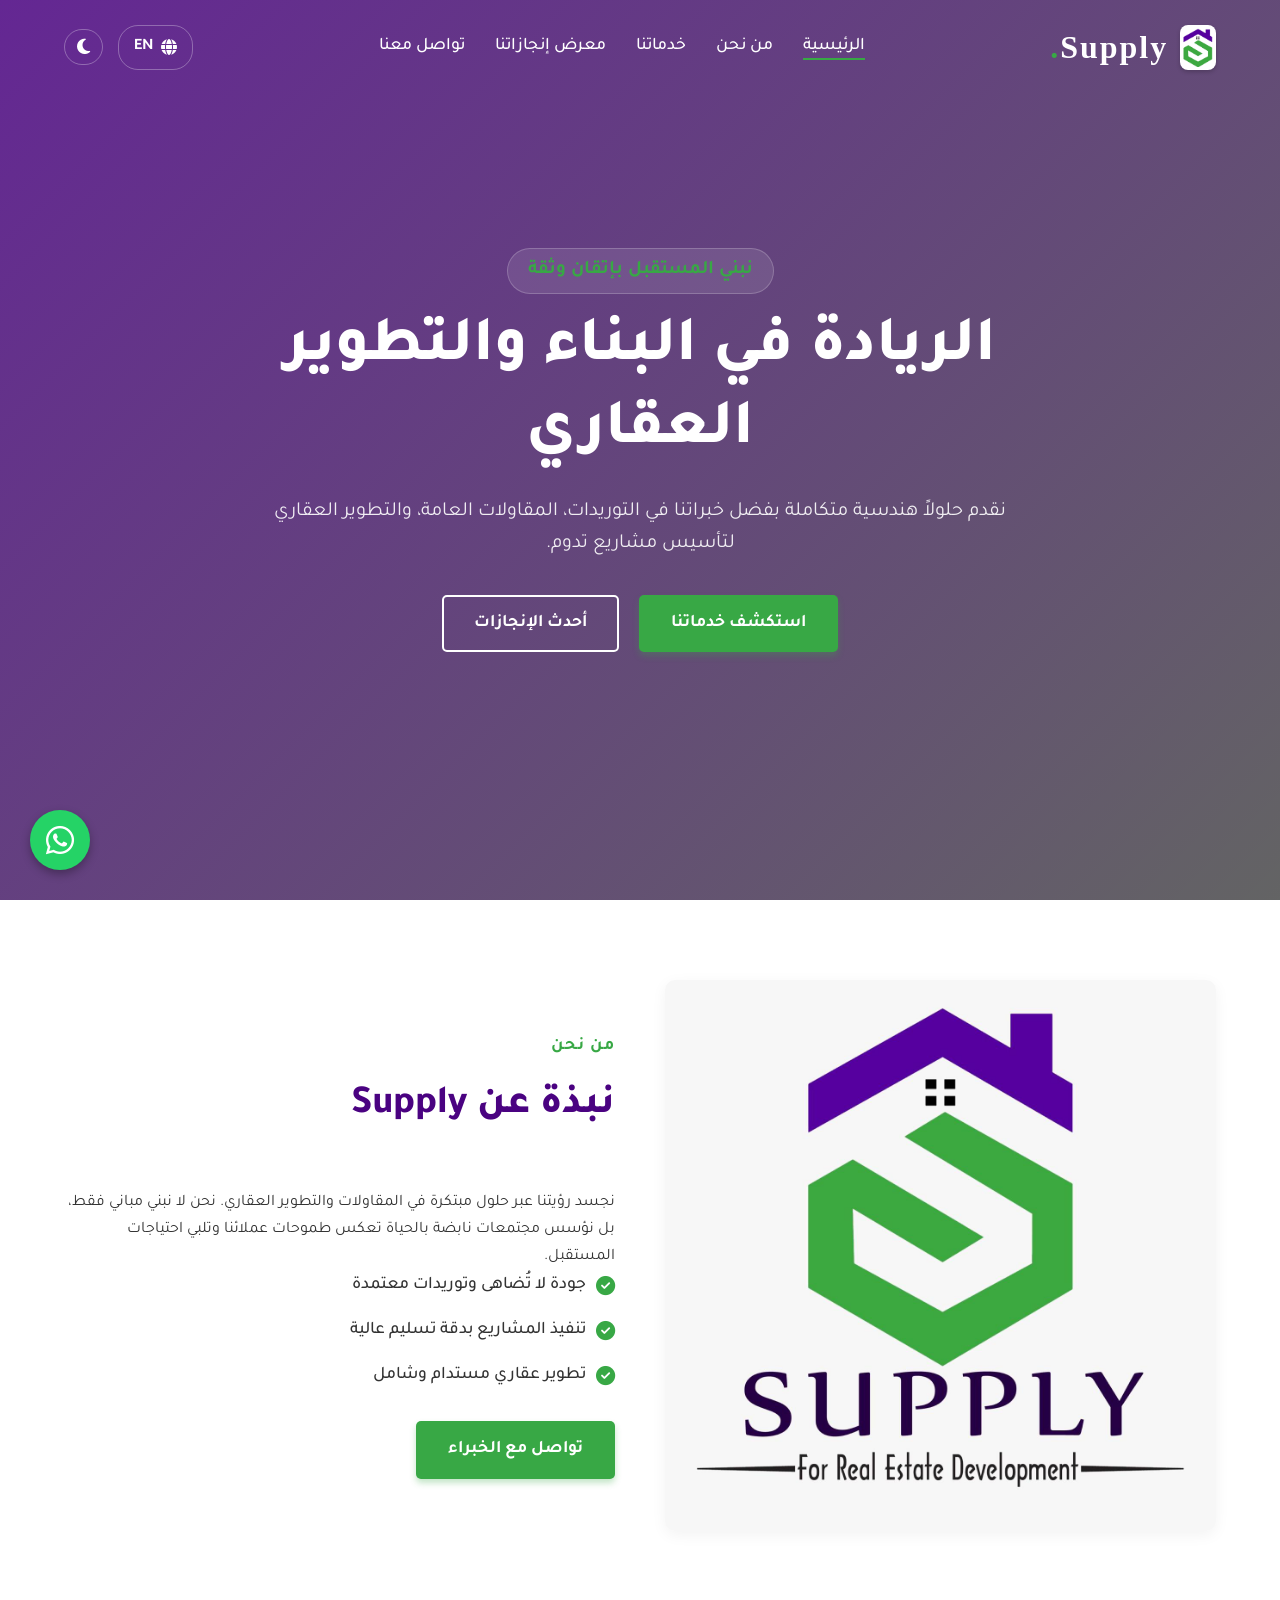
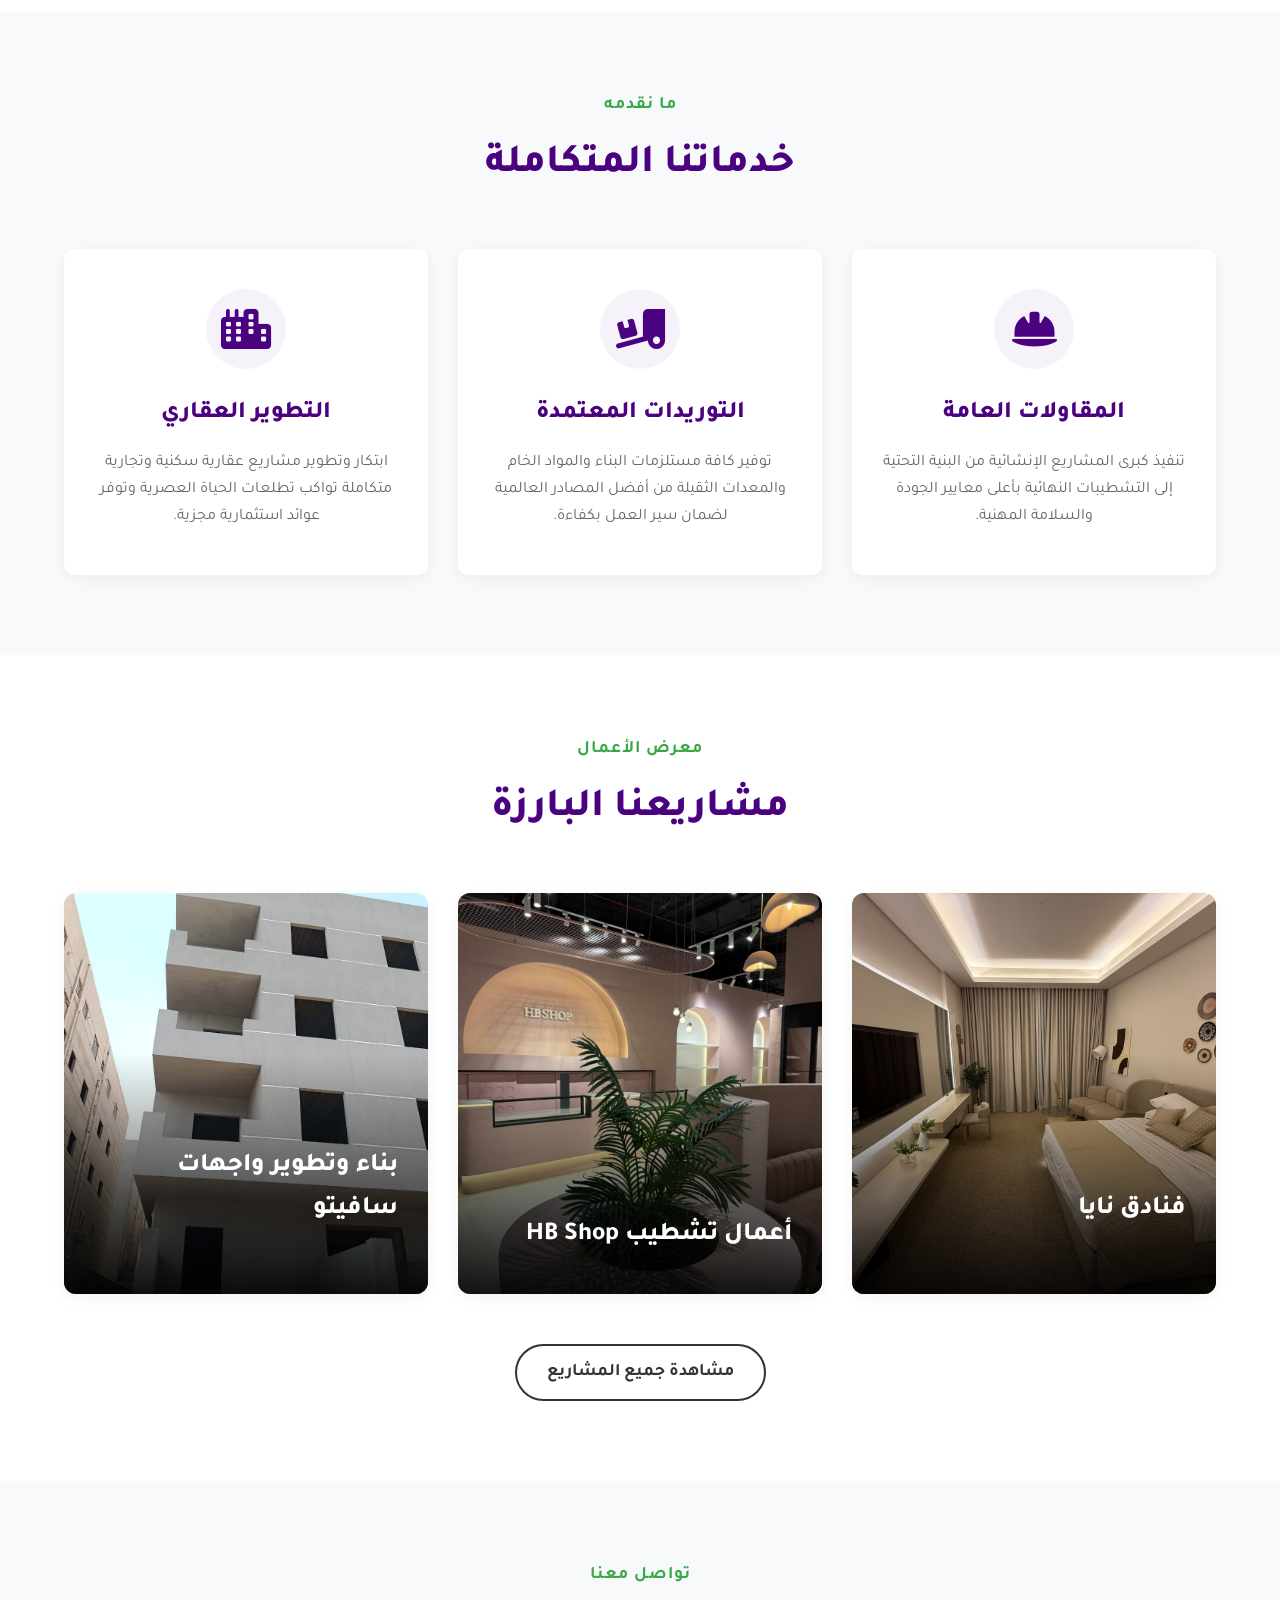
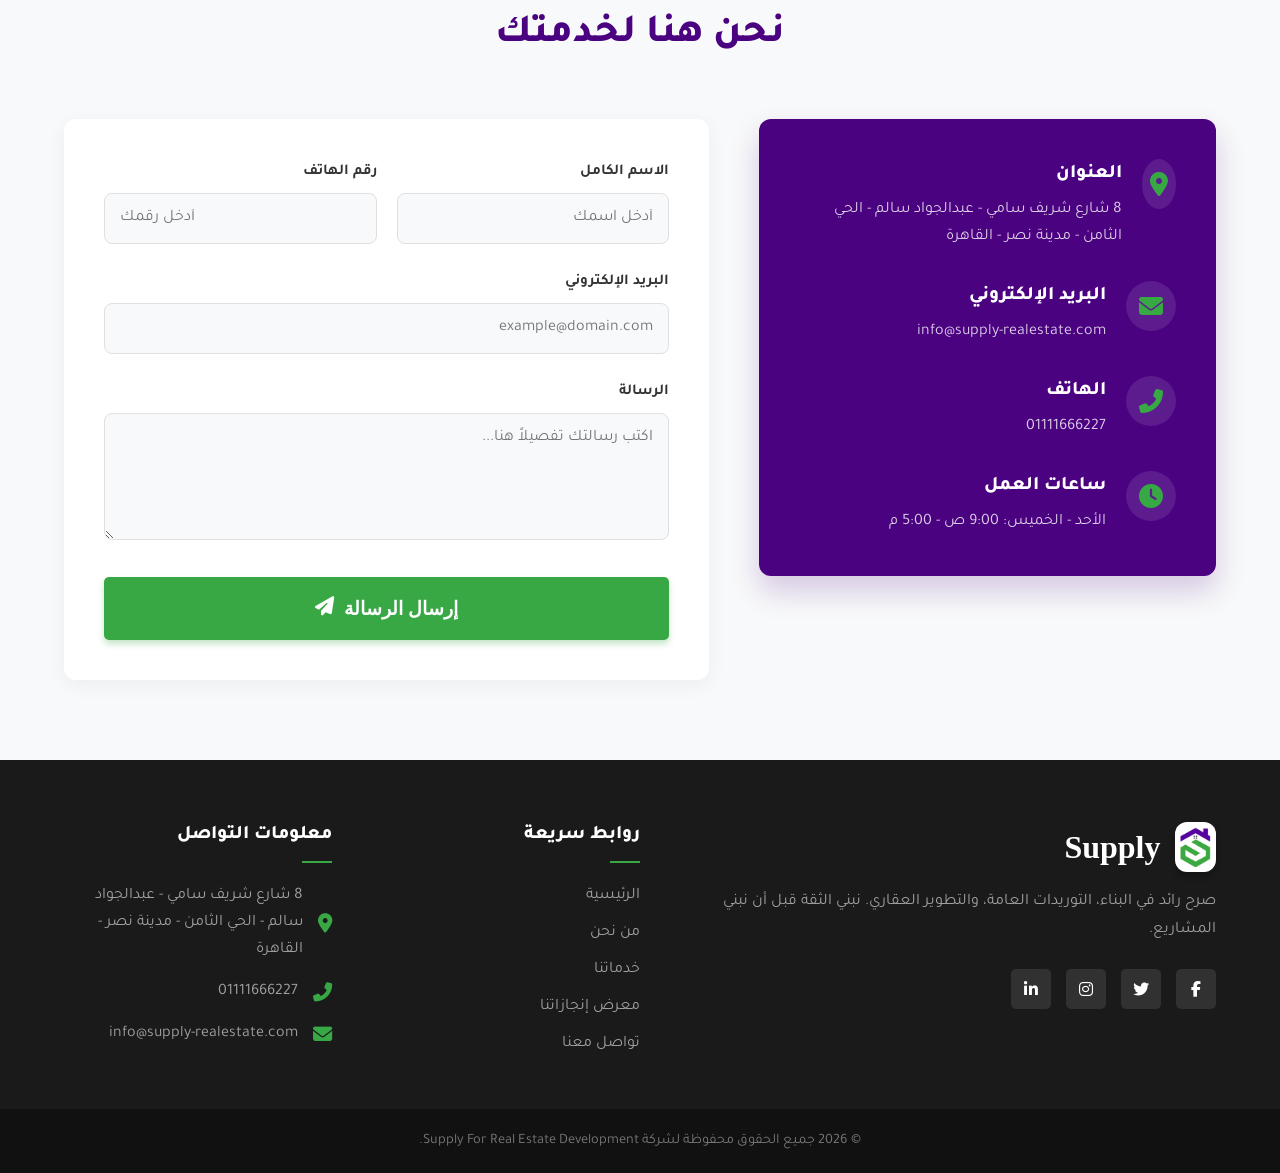
<file: index.html>
<!DOCTYPE html>
<html lang="ar" dir="rtl">
<head>
    <meta charset="UTF-8">
    <meta name="viewport" content="width=device-width, initial-scale=1.0">
    <meta name="description" content="Supply for Real Estate Development - الرائدة في قطاع المقاولات، التوريدات العامة، والتطوير العقاري">
    <title data-tr="site_desc">Supply For Real Estate Development</title>
    <!-- Favicon -->
    <link rel="icon" href="logo.png" type="image/png">
    <!-- Google Fonts: Tajawal -->
    <link rel="preconnect" href="https://fonts.googleapis.com">
    <link rel="preconnect" href="https://fonts.gstatic.com" crossorigin>
    <link href="https://fonts.googleapis.com/css2?family=Tajawal:wght@400;500;700;800;900&display=swap" rel="stylesheet">
    <!-- FontAwesome for Icons -->
    <link rel="stylesheet" href="https://cdnjs.cloudflare.com/ajax/libs/font-awesome/6.4.0/css/all.min.css">
    <!-- Custom CSS -->
    <link rel="stylesheet" href="style.css?v=1.16">
</head>
<body>
    
    <!-- Navbar Section -->
    <nav class="navbar" id="navbar">
        <div class="container navbar-container">
            <div class="logo">
                <a href="#">
                    <img src="logo.png" alt="Supply Logo" class="nav-logo-img">
                    <span class="logo-highlight">Supply</span>
                </a>
            </div>
            <ul class="nav-links">
                <li><a href="#home" class="active" data-tr="home">الرئيسية</a></li>
                <li><a href="#about" data-tr="about">من نحن</a></li>
                <li><a href="#services" data-tr="services">خدماتنا</a></li>
                <li><a href="#projects" data-tr="projects">معرض إنجازاتنا</a></li>
                <li><a href="#contact" data-tr="contact">تواصل معنا</a></li>
            </ul>
            <div class="nav-controls">
                <div class="lang-switch" id="lang-switch" title="تغيير اللغة / Change Language">
                    <i class="fas fa-globe"></i> <span id="lang-text">EN</span>
                </div>
                <div class="theme-switch" id="theme-switch" title="الوضع الليلي / Dark Mode">
                    <i class="fas fa-moon"></i>
                </div>
            </div>
            <div class="hamburger-menu" id="hamburger-menu">
                <i class="fas fa-bars"></i>
            </div>
        </div>
    </nav>

    <!-- Hero Section -->
    <header class="hero" id="home">
        <div class="hero-overlay"></div>
        <div class="container hero-content" data-animation="fade-up">
            <span class="hero-subtitle" data-tr="hero_sub">نبني المستقبل بإتقان وثقة</span>
            <h1 class="hero-title" data-tr="hero_title">الريادة في البناء والتطوير العقاري</h1>
            <p class="hero-description" data-tr="hero_desc">
                نقدم حلولاً هندسية متكاملة بفضل خبراتنا في التوريدات، المقاولات العامة، والتطوير العقاري لتأسيس مشاريع تدوم.
            </p>
            <div class="hero-buttons">
                <a href="#services" class="btn btn-primary" data-tr="hero_btn_explore">استكشف خدماتنا</a>
                <a href="#projects" class="btn btn-outline" data-tr="hero_btn_projects">أحدث الإنجازات</a>
            </div>
        </div>
    </header>

    <!-- About Us Section -->
    <section class="about" id="about">
        <div class="container about-container">
            <div class="about-image" data-animation="fade-right">
                <img src="supplylogo.jpeg" alt="عن شركة Supply">
            </div>
            <div class="about-text" data-animation="fade-left">
                <div class="section-heading">
                    <span class="sub-heading" data-tr="about_sub">من نحن</span>
                    <h2 data-tr="about_title">نبذة عن Supply</h2>
                </div>
                <p data-tr="about_desc">
                    نجسد رؤيتنا عبر حلول مبتكرة في المقاولات والتطوير العقاري. نحن لا نبني مباني فقط، بل نؤسس مجتمعات نابضة بالحياة تعكس طموحات عملائنا وتلبي احتياجات المستقبل.
                </p>
                <ul class="about-features">
                    <li><i class="fas fa-check-circle"></i> <span data-tr="about_feat1">جودة لا تُضاهى وتوريدات معتمدة</span></li>
                    <li><i class="fas fa-check-circle"></i> <span data-tr="about_feat2">تنفيذ المشاريع بدقة تسليم عالية</span></li>
                    <li><i class="fas fa-check-circle"></i> <span data-tr="about_feat3">تطوير عقاري مستدام وشامل</span></li>
                </ul>
                <a href="#contact" class="btn btn-primary" data-tr="about_btn">تواصل مع الخبراء</a>
            </div>
        </div>
    </section>

    <!-- Services Section -->
    <section class="services" id="services">
        <div class="container">
            <div class="section-heading text-center" data-animation="fade-up">
                <span class="sub-heading" data-tr="serv_sub">ما نقدمه</span>
                <h2 data-tr="serv_title">خدماتنا المتكاملة</h2>
            </div>
            
            <div class="services-grid">
                <!-- Service 1: المقاولات -->
                <div class="service-card" data-animation="fade-up" data-delay="0.1s">
                    <div class="service-icon">
                        <i class="fas fa-hard-hat"></i>
                    </div>
                    <h3 data-tr="serv_cont_title">المقاولات العامة</h3>
                    <p data-tr="serv_cont_desc">تنفيذ كبرى المشاريع الإنشائية من البنية التحتية إلى التشطيبات النهائية بأعلى معايير الجودة والسلامة المهنية.</p>
                </div>

                <!-- Service 2: التوريدات العامة -->
                <div class="service-card" data-animation="fade-up" data-delay="0.2s">
                    <div class="service-icon">
                        <i class="fas fa-truck-loading"></i>
                    </div>
                    <h3 data-tr="serv_supp_title">التوريدات المعتمدة</h3>
                    <p data-tr="serv_supp_desc">توفير كافة مستلزمات البناء والمواد الخام والمعدات الثقيلة من أفضل المصادر العالمية لضمان سير العمل بكفاءة.</p>
                </div>

                <!-- Service 3: التطوير العقاري -->
                <div class="service-card" data-animation="fade-up" data-delay="0.3s">
                    <div class="service-icon">
                        <i class="fas fa-city"></i>
                    </div>
                    <h3 data-tr="serv_dev_title">التطوير العقاري</h3>
                    <p data-tr="serv_dev_desc">ابتكار وتطوير مشاريع عقارية سكنية وتجارية متكاملة تواكب تطلعات الحياة العصرية وتوفر عوائد استثمارية مجزية.</p>
                </div>
            </div>
        </div>
    </section>

    <!-- Our Projects Section -->
    <section class="projects" id="projects">
        <div class="container">
            <div class="section-heading text-center" data-animation="fade-up">
                <span class="sub-heading" data-tr="proj_sub">معرض الأعمال</span>
                <h2 data-tr="proj_title">مشاريعنا البارزة</h2>
            </div>
            
            <div class="projects-gallery">
                <!-- Project 1 -->
                <div class="project-item" data-animation="zoom-in" data-delay="0.1s">
                    <img src="naya/naya-1.jpeg" alt="فنادق نايا">
                    <div class="project-overlay">
                        <div class="project-content">
                            <span class="project-badge" data-tr="proj1_badge">فندقي</span>
                            <h3 data-tr="proj1_title">فنادق نايا</h3>
                            <p data-tr="proj1_desc">مشروع متميز يعكس رؤيتنا في التطوير.</p>
                        </div>
                    </div>
                </div>

                <!-- Project 2 -->
                <div class="project-item" data-animation="zoom-in" data-delay="0.2s">
                    <img src="hb-shop/صورة من hb shop بعد التشطيب.jpeg" alt="أعمال تشطيب HB Shop">
                    <div class="project-overlay">
                        <div class="project-content">
                            <span class="project-badge" data-tr="proj2_badge">تجاري</span>
                            <h3 data-tr="proj2_title">أعمال تشطيب HB Shop</h3>
                            <p data-tr="proj2_desc">تشطيبات ميكانيكا وكهرباء بأعلى المواصفات.</p>
                        </div>
                    </div>
                </div>

                <!-- Project 3 -->
                <div class="project-item" data-animation="zoom-in" data-delay="0.3s">
                    <img src="savito-project/after-1.jpeg" alt="بناء وتطوير واجهات سافيتو">
                    <div class="project-overlay">
                        <div class="project-content">
                            <span class="project-badge" data-tr="proj3_badge">تطوير عمراني</span>
                            <h3 data-tr="proj3_title">بناء وتطوير واجهات سافيتو</h3>
                            <p data-tr="proj3_desc">أعلى تقنيات التشطيب الخارجي للمباني لحماية تدوم طويلاً.</p>
                        </div>
                    </div>
                </div>

                </div>
            </div>
            
            <div class="view-all-container text-center" data-animation="fade-up" data-delay="0.4s">
                <a href="projects.html" class="btn btn-outline-dark" data-tr="view_all">مشاهدة جميع المشاريع</a>
            </div>
        </div>
    </section>

    <!-- Contact Form Section -->
    <section class="contact-section" id="contact">
        <div class="container">
            <div class="section-heading text-center" data-animation="fade-up">
                <span class="sub-heading" data-tr="cont_sub">تواصل معنا</span>
                <h2 data-tr="cont_title">نحن هنا لخدمتك</h2>
            </div>
            
            <div class="contact-container">
                <!-- Contact Info Area -->
                <div class="contact-info-area" data-animation="fade-left">
                    <div class="info-box">
                        <i class="fas fa-map-marker-alt"></i>
                        <div>
                            <h4 data-tr="cont_addr_title">العنوان</h4>
                            <p data-tr="cont_addr_desc">8 شارع شريف سامي - عبدالجواد سالم - الحي الثامن - مدينة نصر - القاهرة</p>
                        </div>
                    </div>
                    <div class="info-box">
                        <i class="fas fa-envelope"></i>
                        <div>
                            <h4 data-tr="cont_email_title">البريد الإلكتروني</h4>
                            <p>info@supply-realestate.com</p>
                        </div>
                    </div>
                    <div class="info-box">
                        <i class="fas fa-phone-alt"></i>
                        <div>
                            <h4 data-tr="cont_phone_title">الهاتف</h4>
                            <p dir="ltr">01111666227</p>
                        </div>
                    </div>
                    <div class="info-box">
                        <i class="fas fa-clock"></i>
                        <div>
                            <h4 data-tr="cont_hours_title">ساعات العمل</h4>
                            <p data-tr="cont_hours_desc">الأحد - الخميس: 9:00 ص - 5:00 م</p>
                        </div>
                    </div>
                </div>

                <!-- Form Area -->
                <div class="contact-form-area" data-animation="fade-right">
                    <form class="contact-form" id="contactForm" method="POST">
                        <div class="form-row">
                            <div class="input-group">
                                <label for="name" data-tr="form_name">الاسم الكامل</label>
                                <input type="text" id="name" name="name" placeholder="أدخل اسمك" data-tr-ph="form_name_ph" required>
                            </div>
                            <div class="input-group">
                                <label for="phone" data-tr="form_phone">رقم الهاتف</label>
                                <input type="tel" id="phone" name="phone" placeholder="أدخل رقمك" data-tr-ph="form_phone_ph" required>
                            </div>
                        </div>
                        <div class="input-group">
                            <label for="email" data-tr="form_email">البريد الإلكتروني</label>
                            <input type="email" id="email" name="email" placeholder="example@domain.com" required>
                        </div>
                        <div class="input-group">
                            <label for="message" data-tr="form_msg">الرسالة</label>
                            <textarea id="message" name="message" rows="5" placeholder="اكتب رسالتك تفصيلاً هنا..." data-tr-ph="form_msg_ph" required></textarea>
                        </div>
                        <button type="submit" id="submitBtn" class="btn btn-primary submit-btn">
                            <span data-tr="form_submit">إرسال الرسالة</span> <i class="fas fa-paper-plane"></i>
                        </button>
                        <div id="formStatus"></div>
                    </form>
                </div>
            </div>
        </div>
    </section>

    <!-- Footer Section -->
    <footer class="footer">
        <div class="container footer-container">
            <div class="footer-info" data-animation="fade-up">
                <div class="footer-logo">
                    <img src="logo.png" alt="Supply Footer Logo" class="footer-logo-img">
                    <h3>Supply</h3>
                </div>
                <p data-tr="foot_desc">صرح رائد في البناء، التوريدات العامة، والتطوير العقاري. نبني الثقة قبل أن نبني المشاريع.</p>
                <div class="social-icons">
                    <a href="#" aria-label="Facebook"><i class="fab fa-facebook-f"></i></a>
                    <a href="#" aria-label="Twitter"><i class="fab fa-twitter"></i></a>
                    <a href="#" aria-label="Instagram"><i class="fab fa-instagram"></i></a>
                    <a href="#" aria-label="LinkedIn"><i class="fab fa-linkedin-in"></i></a>
                </div>
            </div>
            
            <div class="footer-links" data-animation="fade-up" data-delay="0.1s">
                <h4 data-tr="foot_links">روابط سريعة</h4>
                <ul>
                    <li><a href="#home" data-tr="home">الرئيسية</a></li>
                    <li><a href="#about" data-tr="about">من نحن</a></li>
                    <li><a href="#services" data-tr="services">خدماتنا</a></li>
                    <li><a href="#projects" data-tr="projects">أعمالنا</a></li>
                    <li><a href="#contact" data-tr="contact">تواصل معنا</a></li>
                </ul>
            </div>
            
            <div class="footer-contact" data-animation="fade-up" data-delay="0.2s">
                <h4 data-tr="foot_info">معلومات التواصل</h4>
                <ul>
                    <li><i class="fas fa-map-marker-alt"></i> <span data-tr="cont_addr_desc">8 شارع شريف سامي - عبدالجواد سالم - الحي الثامن - مدينة نصر - القاهرة</span></li>
                    <li><i class="fas fa-phone-alt"></i> <span dir="ltr">01111666227</span></li>
                    <li><i class="fas fa-envelope"></i> <span>info@supply-realestate.com</span></li>
                </ul>
            </div>
        </div>
        
        <div class="footer-bottom">
            <p data-tr="foot_copy">&copy; 2026 جميع الحقوق محفوظة لشركة Supply For Real Estate Development.</p>
        </div>
    </footer>

    <!-- Floating WhatsApp Button -->
    <a href="https://wa.me/201111666227" class="floating-wa" target="_blank" rel="noopener noreferrer" aria-label="تواصل عبر الواتساب">
        <i class="fab fa-whatsapp"></i>
    </a>

    <!-- Scripts -->
    <!-- jQuery -->
    <script src="https://code.jquery.com/jquery-3.7.1.min.js"></script>
    <script src="projects-data.js?v=1.17"></script>
    <script src="translations.js?v=1.8"></script>
    <script src="script.js?v=1.7"></script>
</body>
</html>
</file>
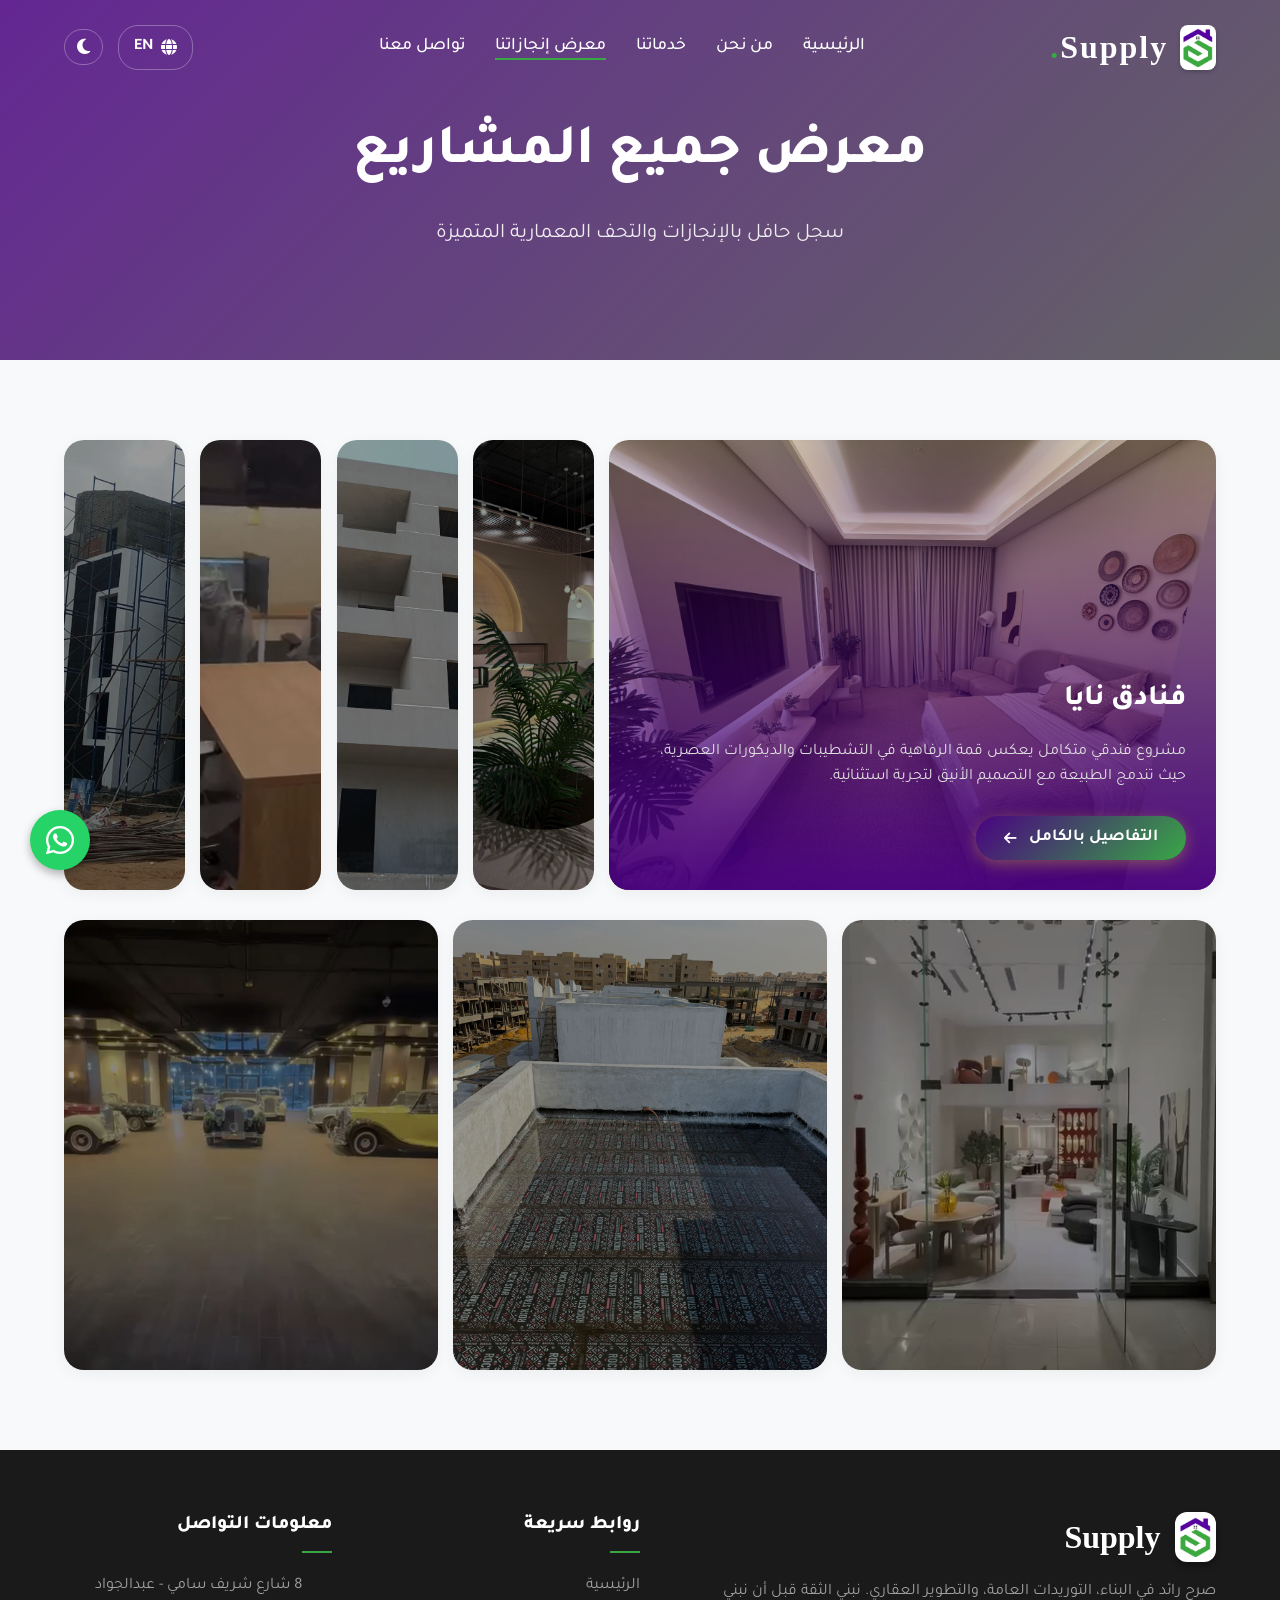
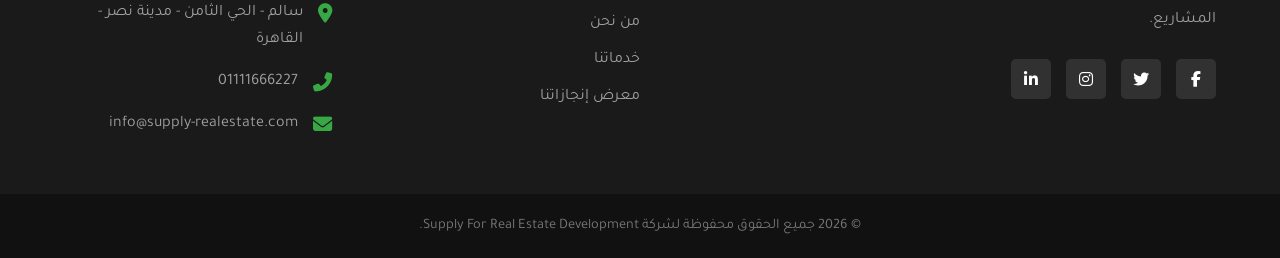
<file: projects.html>
<!DOCTYPE html>
<html lang="ar" dir="rtl">
<head>
    <meta charset="UTF-8">
    <meta name="viewport" content="width=device-width, initial-scale=1.0">
    <meta name="description" content="Supply for Real Estate Development - الرائدة في قطاع المقاولات، التوريدات العامة، والتطوير العقاري" data-tr="site_description">
    <title data-tr="site_title">Supply For Real Estate Development</title>
    <link rel="icon" href="logo.png" type="image/png">
    <!-- Google Fonts: Tajawal -->
    <link rel="preconnect" href="https://fonts.googleapis.com">
    <link rel="preconnect" href="https://fonts.gstatic.com" crossorigin>
    <link href="https://fonts.googleapis.com/css2?family=Tajawal:wght@400;500;700;800;900&display=swap" rel="stylesheet">
    <!-- FontAwesome for Icons -->
    <link rel="stylesheet" href="https://cdnjs.cloudflare.com/ajax/libs/font-awesome/6.4.0/css/all.min.css">
    <!-- Custom CSS -->
    <link rel="stylesheet" href="style.css?v=1.16">
</head>
<body>
    
    <!-- Navbar Section -->
    <nav class="navbar" id="navbar">
        <div class="container navbar-container">
            <div class="logo">
                <a href="index.html">
                    <img src="logo.png" alt="Supply Logo" class="nav-logo-img">
                    <span class="logo-highlight">Supply</span>
                </a>
            </div>
            <ul class="nav-links">
                <li><a href="index.html#home" data-tr="home">الرئيسية</a></li>
                <li><a href="index.html#about" data-tr="about">من نحن</a></li>
                <li><a href="index.html#services" data-tr="services">خدماتنا</a></li>
                <li><a href="projects.html" class="active" data-tr="projects">معرض إنجازاتنا</a></li>
                <li><a href="index.html#contact" data-tr="contact">تواصل معنا</a></li>
            </ul>
            <div class="nav-controls">
                <div class="lang-switch" id="lang-switch" title="تغيير اللغة / Change Language">
                    <i class="fas fa-globe"></i> <span id="lang-text">EN</span>
                </div>
                <div class="theme-switch" id="theme-switch" title="الوضع الليلي / Dark Mode">
                    <i class="fas fa-moon"></i>
                </div>
            </div>
            <div class="hamburger-menu" id="hamburger-menu">
                <i class="fas fa-bars"></i>
            </div>
        </div>
    </nav>

    <!-- Page Header Section -->
    <header class="page-header">
        <div class="container text-center" data-animation="fade-up">
            <h1 data-tr="page_proj_title">معرض إنجازاتنا</h1>
            <p data-tr="page_proj_desc">سجل حافل بالإنجازات والتحف المعمارية المتميزة</p>
        </div>
    </header>

    <!-- Expanding Gallery Section -->
    <section class="expanding-section">
        <div class="container">
            
            <div class="expanding-wrapper">
                <!-- ROW 1 (5 Projects) -->
                <div class="expanding-row">
                    <!-- Card 1 -->
                    <div class="expand-card active">
                        <img src="naya/naya-1.jpeg" alt="فنادق نايا">
                        <div class="expand-content">
                            <span class="project-badge" data-tr="proj1_badge">فندقي</span>
                            <h3 data-tr="proj1_title">فنادق نايا</h3>
                            <div class="expand-details">
                                <p data-tr="pcard1_desc">مشروع فندقي متكامل يعكس قمة الرفاهية في التشطيبات والديكورات الداخلية العصرية.</p>
                                <button class="view-project-details" data-project-id="proj1"><span data-tr="view_details_full">التفاصيل بالكامل</span> <i class="fas fa-arrow-left"></i></button>
                            </div>
                        </div>
                    </div>
                    <!-- Card 2 -->
                    <div class="expand-card">
                        <img src="hb-shop/صورة من hb shop بعد التشطيب.jpeg" alt="أعمال تشطيب HB Shop">
                        <div class="expand-content">
                            <span class="project-badge" data-tr="proj2_badge">تجاري</span>
                            <h3 data-tr="proj2_title">أعمال تشطيب HB Shop</h3>
                            <div class="expand-details">
                                <p data-tr="pcard2_desc">أعمال تشطيب ميكانيكا وكهرباء متكاملة لمحل HB Shop في مكسيم مول.</p>
                                <button class="view-project-details" data-project-id="proj2"><span data-tr="view_details_full">التفاصيل بالكامل</span> <i class="fas fa-arrow-left"></i></button>
                            </div>
                        </div>
                    </div>
                    <!-- Card 3 -->
                    <div class="expand-card">
                        <img src="savito-project/after-1.jpeg" alt="بناء وتطوير واجهات سافيتو">
                        <div class="expand-content">
                            <span class="project-badge" data-tr="proj3_badge">تطوير عمراني</span>
                            <h3 data-tr="proj3_title">بناء وتطوير واجهات سافيتو</h3>
                            <div class="expand-details">
                                <p data-tr="pcard3_desc">تنفيذ بناء وتطوير واجهات خارجية متكاملة باستخدام مواد سافيتو التي تضمن عمراً افتراضياً طويلاً وتمنح المبنى مظهراً معمارياً راقياً وفخماً.</p>
                                <button class="view-project-details" data-project-id="proj3"><span data-tr="view_details_full">التفاصيل بالكامل</span> <i class="fas fa-arrow-left"></i></button>
                            </div>
                        </div>
                    </div>
                    <!-- Card 4 -->
                    <div class="expand-card">
                        <video autoplay loop muted class="video-thumbnail">
                            <source src="civil-registry/civil-registry-vid.webm" type="video/webm">
                        </video>
                        <div class="expand-content">
                            <span class="project-badge" data-tr="pcard4_badge">مؤسسات حكومية</span>
                            <h3 data-tr="pcard4_title">قاعة الأحوال المدنية</h3>
                            <div class="expand-details">
                                <p data-tr="pcard4_desc">مشروع متكامل لتشطيب وتجهيز وفرش قاعة الأحوال المدنية وفق أعلى المعايير القياسية لتوفير بيئة عمل متطورة وخدمات مريحة للمواطنين.</p>
                                <button class="view-project-details" data-project-id="proj4"><span data-tr="view_details_full">التفاصيل بالكامل</span> <i class="fas fa-arrow-left"></i></button>
                            </div>
                        </div>
                    </div>
                    <!-- Card 5 -->
                    <div class="expand-card">
                        <img src="eastshire-project/east-1.jpeg" alt="واجهات إيست شاير">
                        <div class="expand-content">
                            <span class="project-badge" data-tr="pcard5_badge">تطوير عمراني</span>
                            <h3 data-tr="pcard5_title">واجهات إيست شاير</h3>
                            <div class="expand-details">
                                <p data-tr="pcard5_desc">تشطيب وعزل الواجهات الخارجية لكمبوند إيست شاير (القمزي للتطوير) باستخدام تقنيات جلاس روك للعزل الحراري والمحارة.</p>
                                <button class="view-project-details" data-project-id="proj5"><span data-tr="view_details_full">التفاصيل بالكامل</span> <i class="fas fa-arrow-left"></i></button>
                            </div>
                        </div>
                    </div>
                </div>

                <!-- ROW 2 (5 Projects) -->
                <div class="expanding-row">
                    <!-- Card 6 -->
                    <div class="expand-card">
                        <video autoplay loop muted class="video-thumbnail rotate-fixed-90">
                            <source src="abstract-project/abstract-vid.webm" type="video/webm">
                        </video>
                        <div class="expand-content">
                            <span class="project-badge" data-tr="pcard6_badge">تجاري</span>
                            <h3 data-tr="pcard6_title">محل Abstract</h3>
                            <div class="expand-details">
                                <p data-tr="pcard6_desc">تشطيب وتسليم مفتاح لمحل Abstract بأرقى الديكورات المبتكرة والأنظمة المتكاملة داخل مكسيم مول.</p>
                                <button class="view-project-details" data-project-id="proj6"><span data-tr="view_details_full">التفاصيل بالكامل</span> <i class="fas fa-arrow-left"></i></button>
                            </div>
                        </div>
                    </div>
                    <!-- Card 7 (Eastshire Glassrock) -->
                    <div class="expand-card">
                        <img src="eastshire-glassrock/eastshire-insulation-1.jpeg" alt="واجهات إيست شاير">
                        <div class="expand-content">
                            <span class="project-badge" data-tr="pcard7_badge">تطوير عمراني</span>
                            <h3 data-tr="pcard7_title">واجهات كمبوند إيست شاير</h3>
                            <div class="expand-details">
                                <p data-tr="pcard7_desc">أعمال العزل الحراري للواجهات باستخدام مواد شركة جلاس روك في كمبوند إيست شاير التابع لشركة القمزي.</p>
                                <button class="view-project-details" data-project-id="proj7"><span data-tr="view_details_full">التفاصيل بالكامل</span> <i class="fas fa-arrow-left"></i></button>
                            </div>
                        </div>
                    </div>
                    <!-- Card 8 (Maxim Classic Museum) -->
                    <div class="expand-card">
                        <video autoplay loop muted class="video-thumbnail rotate-fixed-90">
                            <source src="متحف العربيات/maxim-classic/after.webm" type="video/webm">
                        </video>
                        <div class="expand-content">
                            <span class="project-badge" data-tr="pcard8_badge">متاحف فاخرة</span>
                            <h3 data-tr="pcard8_title">متحف العربيات Maxim Classic</h3>
                            <div class="expand-details">
                                <p data-tr="pcard8_desc">أعمال تشطيب متكاملة لمتحف السيارات الكلاسيكية تشمل الإضاءة المعمارية والديكورات الفاخرة.</p>
                                <button class="view-project-details" data-project-id="proj8"><span data-tr="view_details_full">التفاصيل بالكامل</span> <i class="fas fa-arrow-left"></i></button>
                            </div>
                        </div>
                    </div>
                </div>

            </div>
        </div>
    </section>

    <!-- Dynamic Full-Screen Project Modal -->
    <div class="project-modal-wrapper" id="projectModal">
        <div class="modal-backdrop"></div>
        <div class="modal-content-container">
            <button class="close-modal-btn" aria-label="Close Modal"><i class="fas fa-times"></i></button>
            <div class="modal-body scrollable">
                <!-- Data will be injected here via JavaScript -->
                <div id="modal-dynamic-content"></div>
            </div>
        </div>
    </div>

    <!-- Footer Section -->
    <footer class="footer">
        <div class="container footer-container">
            <div class="footer-info" data-animation="fade-up">
                <div class="footer-logo">
                    <img src="logo.png" alt="Supply Footer Logo" class="footer-logo-img">
                    <h3>Supply</h3>
                </div>
                <p data-tr="foot_desc">صرح رائد في البناء، التوريدات العامة، والتطوير العقاري. نبني الثقة قبل أن نبني المشاريع.</p>
                <div class="social-icons">
                    <a href="#" aria-label="Facebook"><i class="fab fa-facebook-f"></i></a>
                    <a href="#" aria-label="Twitter"><i class="fab fa-twitter"></i></a>
                    <a href="#" aria-label="Instagram"><i class="fab fa-instagram"></i></a>
                    <a href="#" aria-label="LinkedIn"><i class="fab fa-linkedin-in"></i></a>
                </div>
            </div>
            
            <div class="footer-links" data-animation="fade-up" data-delay="0.1s">
                <h4 data-tr="foot_links">روابط سريعة</h4>
                <ul>
                    <li><a href="index.html#home" data-tr="home">الرئيسية</a></li>
                    <li><a href="index.html#about" data-tr="about">من نحن</a></li>
                    <li><a href="index.html#services" data-tr="services">خدماتنا</a></li>
                    <li><a href="projects.html" data-tr="projects">أعمالنا</a></li>
                </ul>
            </div>
            
            <div class="footer-contact" data-animation="fade-up" data-delay="0.2s">
                <h4 data-tr="foot_info">معلومات التواصل</h4>
                <ul>
                    <li><i class="fas fa-map-marker-alt"></i> <span data-tr="cont_addr_desc">8 شارع شريف سامي - عبدالجواد سالم - الحي الثامن - مدينة نصر - القاهرة</span></li>
                    <li><i class="fas fa-phone-alt"></i> <span dir="ltr">01111666227</span></li>
                    <li><i class="fas fa-envelope"></i> <span>info@supply-realestate.com</span></li>
                </ul>
            </div>
        </div>
        
        <div class="footer-bottom">
            <p data-tr="foot_copy">&copy; 2026 جميع الحقوق محفوظة لشركة Supply For Real Estate Development.</p>
        </div>
    </footer>

    <!-- Floating WhatsApp Button -->
    <a href="https://wa.me/201111666227" class="floating-wa" target="_blank" rel="noopener noreferrer" aria-label="تواصل عبر الواتساب">
        <i class="fab fa-whatsapp"></i>
    </a>

    <!-- Scripts -->
    <!-- jQuery -->
    <script src="https://code.jquery.com/jquery-3.7.1.min.js"></script>
    <script src="projects-data.js?v=1.17"></script>
    <script src="translations.js?v=1.8"></script>
    <script src="script.js?v=1.7"></script>
    <!-- Expanding Cards Script -->
    <script>
        $(document).ready(function() {
            // Expanding Accordion Logic
            $('.expand-card').on('click mouseenter', function() {
                // Find nearest row siblings (this keeps the rows independent)
                $(this).siblings().removeClass('active');
                $(this).addClass('active');
            });
        });
    </script>
</body>
</html>
</file>
<file: style.css>
/* ==========================================================================
   Base Styles & Variables
   ========================================================================== */
:root {
    /* Supply Brand Colors */
    --primary-color: #4A0281;       /* Dark Purple (Luxury, Trust) */
    --primary-light: #4A0281;       /* Heading text color */
    --secondary-color: #38A845;     /* Vibrant Green (Growth, Action) */
    --bg-color: #f8f9fa;            /* Off-white page background */
    --surface-color: #ffffff;       /* Card/section surface backgrounds */
    
    /* Text Colors */
    --text-main: #333333;
    --text-light: #666666;
    --white: #ffffff;               /* Always actual white, used for text on overlays */
    
    /* Accents & Borders */
    --border-color: #e0e0e0;
    --glass-bg: rgba(255, 255, 255, 0.95); /* Semi-transparent white for navbar */
    /* Shadows */
    --shadow: 0 4px 15px rgba(0, 0, 0, 0.05);
    
    /* Typography */
    --font-family: 'Tajawal', sans-serif;
    
    /* Transitions */
    --transition-fast: 0.3s ease;
    --transition-slow: 0.5s ease;
    --theme-transition: background-color 0.4s ease, color 0.4s ease, border-color 0.4s ease, box-shadow 0.4s ease;
}

/* Dark Theme Variables Override */
html[data-theme="dark"] {
    --primary-light: #B280EA;        /* Bright purple for readability on dark backgrounds */
    --bg-color: #121212;             /* Very Dark Gray, almost black */
    --surface-color: #1e1e1e;        /* Dark Gray surface for cards & sections */
    --text-main: #e0e0e0;            /* Light Gray for high readability */
    --text-light: #aaaaaa;           /* Medium Gray for secondary text */
    --border-color: #333333;         /* Subtle dark border */
    --glass-bg: rgba(30, 30, 30, 0.95); /* Semi-transparent dark for navbar */
    --shadow: 0 4px 15px rgba(0, 0, 0, 0.4); /* Stronger shadow for depth in dark mode */
}

/* Global Reset */
* {
    margin: 0;
    padding: 0;
    box-sizing: border-box;
}

html {
    scroll-behavior: smooth;
    overflow-x: hidden;
}

body {
    font-family: var(--font-family);
    background-color: var(--bg-color);
    color: var(--text-main);
    line-height: 1.7;
    overflow-x: hidden;
    transition: var(--theme-transition);
}

a {
    text-decoration: none;
    color: inherit;
    transition: color var(--transition-fast), background-color var(--transition-fast);
}

ul {
    list-style: none;
}

/* Custom Scrollbar */
::-webkit-scrollbar {
    width: 10px;
}
::-webkit-scrollbar-track {
    background: #f1f1f1;
}
::-webkit-scrollbar-thumb {
    background: var(--primary-color);
    border-radius: 5px;
}
::-webkit-scrollbar-thumb:hover {
    background: var(--secondary-color);
}

/* Common Layout */
.container {
    width: 90%;
    max-width: 1200px;
    margin: 0 auto;
}

section {
    padding: 80px 0;
}

.text-center {
    text-align: center;
}

/* Headings */
h1, h2, h3, h4, h5, h6 {
    color: var(--primary-light);
    font-weight: 800;
    transition: color 0.4s ease;
}

.section-heading {
    margin-bottom: 50px;
}

.section-heading .sub-heading {
    display: block;
    color: var(--secondary-color);
    font-weight: 700;
    margin-bottom: 10px;
    font-size: 1.1rem;
    text-transform: uppercase;
    letter-spacing: 1px;
}

.section-heading h2 {
    font-size: 2.5rem;
    position: relative;
    display: inline-block;
}

/* Buttons */
.btn {
    display: inline-block;
    padding: 12px 30px;
    border-radius: 5px;
    font-weight: 700;
    font-size: 1.1rem;
    text-align: center;
    cursor: pointer;
    transition: all var(--transition-fast);
    border: 2px solid transparent;
}

.btn-primary {
    background-color: var(--secondary-color);
    color: var(--white);
    box-shadow: 0 4px 6px rgba(56, 168, 69, 0.3);
}

.btn-primary:hover {
    background-color: #2c8a37; /* Darker green */
    transform: translateY(-3px);
    box-shadow: 0 6px 15px rgba(56, 168, 69, 0.4);
    color: var(--white);
}

.btn-secondary {
    background-color: var(--primary-color);
    color: var(--white);
}

.btn-secondary:hover {
    background-color: #310156; /* Darker purple */
    transform: translateY(-3px);
    color: var(--white);
}

.btn-outline {
    background-color: transparent;
    border: 2px solid var(--white);
    color: var(--white);
}

.btn-outline:hover {
    background-color: var(--white);
    color: var(--primary-color);
}

/* ==========================================================================
   Navbar Section
   ========================================================================== */
.navbar {
    position: fixed;
    top: 0;
    left: 0;
    width: 100%;
    padding: 20px 0;
    background-color: transparent;
    z-index: 1000;
    transition: all var(--transition-fast);
}

.navbar.scrolled {
    background-color: var(--glass-bg);
    -webkit-backdrop-filter: blur(10px);
    backdrop-filter: blur(10px);
    padding: 15px 0;
    box-shadow: 0 2px 10px rgba(0,0,0,0.1);
}

.navbar-container {
    display: flex;
    justify-content: space-between;
    align-items: center;
}

/* Logo Styling */
.logo a {
    display: flex;
    align-items: center;
    gap: 12px;
}

.nav-logo-img {
    height: 45px;
    width: auto;
    background-color: var(--white);
    padding: 3px; /* Slightly smaller padding than footer */
    border-radius: 8px; /* Slightly smaller border radius */
    box-shadow: 0 2px 4px rgba(0,0,0,0.2);
    transition: transform var(--transition-fast);
}

.logo a:hover .nav-logo-img {
    transform: scale(1.05);
}

.logo-highlight {
    font-family: 'Playfair Display', serif; /* Optional: different font for logo text */
    font-size: 2rem;
    font-weight: 900;
    color: var(--white);
    letter-spacing: 2px;
    transition: color var(--transition-fast);
}

.logo-highlight::after {
    content: '.';
    color: var(--secondary-color);
}

.navbar.scrolled .logo-highlight,
.navbar-page .logo-highlight {
    color: var(--primary-light);
}

/* Nav Controls (Lang & Theme inline) */
.nav-controls {
    display: flex;
    align-items: center;
    gap: 15px;
}

/* Nav Links */
.nav-links {
    display: flex;
    gap: 30px;
}

.nav-links li a {
    color: var(--white);
    font-weight: 500;
    font-size: 1.1rem;
    position: relative;
    padding-bottom: 5px;
}

.navbar.scrolled .nav-links li a,
.navbar-page .nav-links li a {
    color: var(--text-main);
}

.nav-links li a::after {
    content: '';
    position: absolute;
    bottom: 0;
    right: 0;
    width: 0;
    height: 2px;
    background-color: var(--secondary-color);
    transition: width var(--transition-fast);
}

.nav-links li a:hover::after,
.nav-links li a.active::after {
    width: 100%;
}

.navbar.scrolled .nav-links li a:hover,
.navbar.scrolled .nav-links li a.active,
.navbar-page .nav-links li a:hover,
.navbar-page .nav-links li a.active {
    color: var(--primary-light);
}

/* Language & Theme Switchers */
.lang-switch, .theme-switch {
    color: var(--white);
    font-weight: 700;
    cursor: pointer;
    display: flex;
    align-items: center;
    justify-content: center;
    gap: 8px;
    padding: 8px 15px;
    border: 1px solid rgba(255,255,255,0.3);
    border-radius: 20px;
    transition: all var(--transition-fast);
    -webkit-user-select: none; /* Safari */
    user-select: none;
}

.theme-switch {
    padding: 8px 12px;
    font-size: 1.1rem;
}

.lang-switch:hover, .theme-switch:hover {
    background-color: rgba(255,255,255,0.1);
    border-color: var(--white);
}

.navbar.scrolled .lang-switch,
.navbar-page .lang-switch,
.navbar.scrolled .theme-switch,
.navbar-page .theme-switch {
    color: var(--primary-light);
    border-color: rgba(178, 128, 234, 0.3); /* Fallback border */
}

.navbar.scrolled .lang-switch:hover,
.navbar-page .lang-switch:hover,
.navbar.scrolled .theme-switch:hover,
.navbar-page .theme-switch:hover {
    background-color: rgba(178, 128, 234, 0.05);
    border-color: var(--primary-light);
}

/* RTL to LTR specific adjustments */
html[dir="ltr"] .about-features li i {
    margin-left: 0;
    margin-right: 15px;
}

/* Hamburger Menu (Hidden by default) */
.hamburger-menu {
    display: none;
    color: var(--white);
    font-size: 1.5rem;
    cursor: pointer;
}

.navbar.scrolled .hamburger-menu,
.navbar-page .hamburger-menu {
    margin-left: 1.5rem;
    color: var(--primary-light);
}

/* ==========================================================================
   Hero Section
   ========================================================================== */
.hero {
    height: 100vh;
    min-height: 600px;
    background-image: url('https://images.unsplash.com/photo-1486406146926-c627a92ad1ab?ixlib=rb-4.0.3&auto=format&fit=crop&w=1920&q=80');
    background-size: cover;
    background-position: center;
    background-attachment: fixed;
    position: relative;
    display: flex;
    align-items: center;
}

.hero-overlay {
    position: absolute;
    top: 0;
    left: 0;
    width: 100%;
    height: 100%;
    /* Gradient overlay matching Primary color */
    background: linear-gradient(135deg, rgba(74, 2, 129, 0.85) 0%, rgba(0, 0, 0, 0.6) 100%);
    z-index: 1;
}

.hero-content {
    position: relative;
    z-index: 2;
    color: var(--white);
    max-width: 900px;
    margin: 0 auto;
    text-align: center;
}

.hero-subtitle {
    display: inline-block;
    font-size: 1.2rem;
    font-weight: 600;
    margin-bottom: 15px;
    color: var(--secondary-color);
    background: rgba(255, 255, 255, 0.1);
    border: 1px solid rgba(255, 255, 255, 0.2);
    padding: 6px 20px;
    border-radius: 30px;
}

.hero-title {
    color: var(--white);
    font-size: 4rem;
    line-height: 1.3;
    margin-bottom: 20px;
    font-weight: 800;
}

.hero-description {
    font-size: 1.25rem;
    line-height: 1.6;
    margin-bottom: 35px;
    color: rgba(255, 255, 255, 0.9);
    max-width: 800px;
    margin-left: auto;
    margin-right: auto;
}

.hero-buttons {
    display: flex;
    justify-content: center;
    gap: 20px;
}

/* ==========================================================================
   About Section
   ========================================================================== */
.about {
    background-color: var(--surface-color);
    transition: var(--theme-transition);
}

.about-container {
    display: grid;
    grid-template-columns: 1fr 1fr;
    gap: 50px;
    align-items: center;
}

.about-image {
    position: relative;
    border-radius: 10px;
    overflow: hidden;
    box-shadow: var(--shadow);
}

.about-image img {
    width: 100%;
    height: 100%;
    object-fit: cover;
    display: block;
    transition: transform var(--transition-slow);
}

.about-image:hover img {
    transform: scale(1.05);
}

.about-description {
    font-size: 1.1rem;
    color: var(--text-light);
    margin-bottom: 30px;
}

.about-features {
    margin-bottom: 30px;
}

.about-features li {
    margin-bottom: 15px;
    font-size: 1.1rem;
    font-weight: 500;
    display: flex;
    align-items: center;
    gap: 10px;
}

.about-features li i {
    color: var(--secondary-color);
    font-size: 1.2rem;
}

/* ==========================================================================
   Services Section
   ========================================================================== */
.services {
    background-color: var(--bg-color);
    transition: var(--theme-transition);
}

.services-grid {
    display: grid;
    grid-template-columns: repeat(3, 1fr);
    gap: 30px;
}

.service-card {
    background-color: var(--surface-color);
    padding: 40px 30px;
    border-radius: 10px;
    text-align: center;
    box-shadow: var(--shadow);
    transition: all var(--transition-slow);
    border-bottom: 4px solid transparent;
}

.service-card:hover {
    transform: translateY(-10px);
    border-bottom-color: var(--secondary-color);
    box-shadow: 0 15px 30px rgba(0,0,0,0.1);
}

.service-icon {
    width: 80px;
    height: 80px;
    background-color: rgba(74, 2, 129, 0.05);
    border-radius: 50%;
    display: flex;
    align-items: center;
    justify-content: center;
    margin: 0 auto 25px;
    transition: all var(--transition-fast);
}

.service-icon i {
    font-size: 2.5rem;
    color: var(--primary-color);
    transition: all var(--transition-fast);
}

.service-card:hover .service-icon {
    background-color: var(--primary-color);
}

.service-card:hover .service-icon i {
    color: var(--white);
}

.service-card h3 {
    font-size: 1.5rem;
    margin-bottom: 15px;
}

.service-card p {
    color: var(--text-light);
}

/* ==========================================================================
   Projects Gallery Section
   ========================================================================== */
.projects {
    background-color: var(--surface-color);
    transition: var(--theme-transition);
}

.projects-gallery {
    display: grid;
    grid-template-columns: repeat(3, 1fr);
    gap: 30px;
}

.project-item {
    position: relative;
    border-radius: 12px;
    overflow: hidden;
    aspect-ratio: 1 / 1.1; /* slightly taller than square to match screenshot */
    box-shadow: var(--shadow);
    cursor: pointer;
}

.project-item img,
.project-item .video-thumbnail {
    width: 100%;
    height: 100%;
    object-fit: cover;
    transition: transform 0.6s ease;
}

/* Base overlay: permanent gradient at the bottom so the title is visible */
.project-overlay {
    position: absolute;
    inset: 0;
    background: linear-gradient(to top, rgba(0, 0, 0, 0.9) 0%, transparent 60%);
    display: flex;
    align-items: flex-end;
    padding: 30px;
    transition: background 0.4s ease;
}

.project-item:hover .project-overlay {
    /* Full overlay on hover with Supply primary color */
    background: linear-gradient(to top, rgba(74, 2, 129, 0.95), rgba(0, 0, 0, 0.4));
}

.project-content {
    width: 100%;
    display: flex;
    flex-direction: column;
    justify-content: flex-end;
}

/* Badge: hidden initially, slides down or fades in */
.project-badge {
    background-color: #00AEEF; /* Blue from screenshot */
    color: var(--white);
    font-size: 0.85rem;
    font-weight: 700;
    padding: 5px 12px;
    border-radius: 4px;
    align-self: flex-start;
    margin-bottom: -20px;
    opacity: 0;
    visibility: hidden;
    transition: all 0.4s ease;
}

/* Title: always visible at the bottom */
.project-content h3 {
    color: var(--white);
    font-size: 1.6rem;
    margin-bottom: 0px;
    transition: margin-bottom 0.4s ease;
}

/* Description: hidden initially, slides up or fades in */
.project-content p {
    color: #e0e0e0;
    font-weight: 400;
    font-size: 0.95rem;
    margin-bottom: -30px; /* Hidden below */
    margin-top: 10px;
    opacity: 0;
    visibility: hidden;
    transition: all 0.4s ease;
}

/* Hover Effects */
.project-item:hover img,
.project-item:hover .video-thumbnail {
    transform: scale(1.05); /* subtle zoom */
}

.project-item:hover .project-badge {
    margin-bottom: 15px; /* Spacing above title */
    opacity: 1;
    visibility: visible;
}

.project-item:hover .project-content h3 {
    margin-bottom: 5px; /* Spacing above description */
}

.project-item:hover .project-content p {
    margin-bottom: 0;
    opacity: 1;
    visibility: visible;
}

.view-all-container {
    margin-top: 50px;
}

/* Outline button for "View All" */
.btn-outline-dark {
    display: inline-block;
    padding: 12px 30px;
    border-radius: 30px; /* Pill shape like screenshot */
    font-weight: 700;
    font-size: 1.1rem;
    text-align: center;
    cursor: pointer;
    background-color: transparent;
    border: 2px solid var(--text-main);
    color: var(--text-main);
    transition: all var(--transition-fast);
}

.btn-outline-dark:hover {
    background-color: var(--text-main);
    color: var(--surface-color); /* Inverts text color effectively in both modes */
    transform: translateY(-3px);
    box-shadow: 0 5px 15px rgba(0,0,0,0.1);
}

/* Ensure overlay stays visible on mobile devices when touched/active */
@media (hover: none) {
    .project-item:active img,
    .project-item:active .video-thumbnail {
        transform: scale(1.05);
    }
    .project-item:active .project-overlay {
        background: linear-gradient(to top, rgba(74, 2, 129, 0.95), rgba(0, 0, 0, 0.4));
    }
    .project-item:active .project-badge {
        margin-bottom: 15px;
        opacity: 1;
        visibility: visible;
    }
    .project-item:active .project-content h3 {
        margin-bottom: 5px;
    }
    .project-item:active .project-content p {
        margin-bottom: 0;
        opacity: 1;
        visibility: visible;
    }
}

/* ==========================================================================
   Contact Form Section
   ========================================================================== */
.contact-section {
    background-color: var(--bg-color);
}

.contact-container {
    display: flex;
    gap: 50px;
    align-items: flex-start;
}

.contact-info-area {
    flex: 1;
    background-color: var(--primary-color);
    border-radius: 12px;
    padding: 40px;
    color: var(--white);
    box-shadow: 0 15px 30px rgba(74, 2, 129, 0.2);
}

.info-box {
    display: flex;
    align-items: flex-start;
    gap: 20px;
    margin-bottom: 30px;
}

.info-box:last-child {
    margin-bottom: 0;
}

.info-box i {
    font-size: 1.5rem;
    color: var(--secondary-color);
    background-color: rgba(255, 255, 255, 0.1);
    width: 50px;
    height: 50px;
    display: flex;
    align-items: center;
    justify-content: center;
    border-radius: 50%;
    transition: transform var(--transition-fast), background-color var(--transition-fast);
}

.info-box:hover i {
    transform: scale(1.1);
    background-color: var(--secondary-color);
    color: var(--white);
}

.info-box h4 {
    color: var(--white);
    margin-bottom: 5px;
    font-size: 1.2rem;
}

.info-box p {
    color: rgba(255, 255, 255, 0.8);
    font-size: 1rem;
    margin: 0;
}

.contact-form-area {
    flex: 1.5;
    background-color: var(--surface-color);
    padding: 40px;
    border-radius: 12px;
    box-shadow: 0 5px 20px rgba(0,0,0,0.05);
    transition: var(--theme-transition);
}

.form-row {
    display: flex;
    gap: 20px;
}

.input-group {
    margin-bottom: 25px;
    width: 100%;
}

.input-group label {
    display: block;
    margin-bottom: 8px;
    font-weight: 700;
    color: var(--text-main);
    font-size: 0.95rem;
}

.input-group input, 
.input-group textarea {
    width: 100%;
    padding: 15px;
    border: 1px solid var(--border-color);
    border-radius: 8px;
    font-family: inherit;
    font-size: 1rem;
    color: var(--text-main);
    transition: all var(--transition-fast);
    background-color: var(--bg-color);
}

.input-group input:focus, 
.input-group textarea:focus {
    outline: none;
    border-color: var(--primary-light);
    box-shadow: 0 0 0 3px rgba(178, 128, 234, 0.2);
    background-color: var(--surface-color);
}

.submit-btn {
    width: 100%;
    padding: 18px;
    font-size: 1.2rem;
    display: flex;
    justify-content: center;
    gap: 10px;
}

/* ==========================================================================
   Footer Section
   ========================================================================== */
.footer {
    background-color: #1a1a1a;
    color: var(--white);
    padding-top: 60px;
}

.footer-container {
    display: grid;
    grid-template-columns: 2fr 1fr 1fr;
    gap: 40px;
    margin-bottom: 40px;
}

.footer-info h3 {
    color: var(--white);
    font-family: 'Playfair Display', serif;
    font-size: 2rem;
    margin-bottom: 0;
}

.footer-logo {
    display: flex;
    align-items: center;
    gap: 15px;
    margin-bottom: 15px;
}

.footer-logo-img {
    height: 50px;
    width: auto;
    background-color: var(--white);
    padding: 5px;
    border-radius: 12px; /* Smooth rounded corners */
    box-shadow: 0 4px 6px rgba(0,0,0,0.3);
}

.footer-info p {
    color: #a0a0a0;
    margin-bottom: 25px;
}

.social-icons {
    display: flex;
    gap: 15px;
}

.social-icons a {
    display: inline-flex;
    align-items: center;
    justify-content: center;
    width: 40px;
    height: 40px;
    background-color: rgba(255,255,255,0.1);
    border-radius: 5px;
    color: var(--white);
    transition: all var(--transition-fast);
}

.social-icons a:hover {
    background-color: var(--secondary-color);
    transform: translateY(-3px);
}

.footer h4 {
    color: var(--white);
    margin-bottom: 20px;
    font-size: 1.2rem;
    position: relative;
    padding-bottom: 10px;
}

.footer h4::after {
    content: '';
    position: absolute;
    bottom: 0;
    right: 0; /* RTL alignment */
    width: 30px;
    height: 2px;
    background-color: var(--secondary-color);
}

html[dir="ltr"] .footer h4::after {
    right: auto;
    left: 0;
}

.footer-links ul li {
    margin-bottom: 10px;
}

.footer-links ul li a {
    color: #a0a0a0;
    transition: all var(--transition-fast);
}

.footer-links ul li a:hover {
    color: var(--secondary-color);
    padding-right: 5px; /* RTL */
}

html[dir="ltr"] .footer-links ul li a:hover {
    padding-right: 0;
    padding-left: 5px; /* LTR padding */
}

.footer-contact ul li {
    display: flex;
    align-items: center;
    gap: 15px;
    margin-bottom: 15px;
    color: #a0a0a0;
}

.footer-contact ul li i {
    color: var(--secondary-color);
    font-size: 1.2rem;
}

.footer-bottom {
    background-color: #111111;
    padding: 20px 0;
    text-align: center;
}

.footer-bottom p {
    color: #777777;
    font-size: 0.9rem;
}

/* ==========================================================================
   Floating WhatsApp Button
   ========================================================================== */
.floating-wa {
    position: fixed;
    bottom: 30px;
    left: 30px; /* Left for RTL */
    width: 60px;
    height: 60px;
    background-color: #25D366;
    color: var(--white);
    border-radius: 50%;
    display: flex;
    align-items: center;
    justify-content: center;
    font-size: 2rem;
    box-shadow: 0 4px 10px rgba(0,0,0,0.3);
    z-index: 999;
    transition: all var(--transition-fast);
    animation: pulse 2s infinite;
}

html[dir="ltr"] .floating-wa {
    left: auto;
    right: 30px; /* Right for LTR */
}

.floating-wa:hover {
    background-color: #1ebe57;
    transform: scale(1.1);
    color: var(--white);
}

@keyframes pulse {
    0% { box-shadow: 0 0 0 0 rgba(37, 211, 102, 0.5); }
    70% { box-shadow: 0 0 0 15px rgba(37, 211, 102, 0); }
    100% { box-shadow: 0 0 0 0 rgba(37, 211, 102, 0); }
}

/* ==========================================================================
   Initial Animation States (For JS to trigger)
   ========================================================================== */
[data-animation] {
    opacity: 0;
    transition: all 0.8s ease-out;
}

[data-animation="fade-up"] {
    transform: translateY(40px);
}

[data-animation="fade-right"] {
    transform: translateX(40px); /* RTL direction */
}

[data-animation="fade-left"] {
    transform: translateX(-40px); /* RTL direction */
}

[data-animation="zoom-in"] {
    transform: scale(0.9);
}

.animated {
    opacity: 1 !important;
    transform: translate(0) scale(1) !important;
}

/* ==========================================================================
   Media Queries (Responsiveness)
   ========================================================================== */

/* Large Tablets & Small Desktops (max-width: 992px) */
@media (max-width: 992px) {
    .about-container {
        gap: 30px;
    }
    
    .services-grid {
        grid-template-columns: repeat(2, 1fr);
    }
    
    .projects-gallery {
        grid-template-columns: repeat(2, 1fr); /* 2 columns on tablet */
    }
    
    .contact-container {
        flex-direction: column;
    }
    
    .contact-info-area, .contact-form-area {
        width: 100%;
    }
    
    .hero-title {
        font-size: 3rem;
    }
    
    .footer-container {
        grid-template-columns: 1fr 1fr;
    }
}

/* Tablets & Large Phones (max-width: 768px) */
@media (max-width: 768px) {
    section {
        padding: 60px 0;
    }

    /* Navbar Mobile */
    .hamburger-menu {
        display: block;
        z-index: 1001;
    }

    .nav-links {
        position: fixed;
        top: 0;
        right: -100%;
        width: 70%;
        max-width: 300px;
        height: 100vh;
        background-color: var(--primary-color);
        flex-direction: column;
        justify-content: center;
        align-items: center;
        gap: 40px;
        transition: right var(--transition-slow);
        box-shadow: -5px 0 15px rgba(0, 0, 0, 0.2);
        z-index: 1000;
    }

    .nav-links.active {
        right: 0;
    }

    .nav-links li a {
        color: var(--white) !important;
        font-size: 1.3rem;
    }

    /* Form Mobile */
    .form-row {
        flex-direction: column;
        gap: 0;
    }

    /* Hero Section Mobile */
    .hero-title {
        font-size: 2.5rem;
    }
    
    .hero-subtitle {
        font-size: 1rem;
        padding: 4px 15px;
    }
    
    .hero-buttons {
        flex-direction: column;
        gap: 15px;
    }
    
    .hero-buttons .btn {
        width: 100%;
    }

    /* About Section Mobile */
    .about-container {
        grid-template-columns: 1fr;
    }
    
    .about-image {
        order: -1;
    }

    /* Footer Mobile */
    .footer-container {
        grid-template-columns: 1fr;
        text-align: center;
        gap: 30px;
    }

    .footer h4 {
        display: inline-block; /* Fix underline centering */
        position: relative;
    }
    
    .social-icons {
        justify-content: center;
    }
    
    .footer-contact ul li {
        justify-content: center;
    }
}

/* Small Phones (max-width: 480px) */
@media (max-width: 480px) {
    .services-grid,
    .projects-gallery {
        grid-template-columns: 1fr;
    }
    
    .project-item {
        aspect-ratio: 1 / 1; /* Make squares on mobile for better fit */
    }
    
    .hero-title {
        font-size: 2rem;
    }
    
    .logo-highlight {
        font-size: 1.5rem;
    }
    
    .section-heading h2 {
        font-size: 2rem;
    }
}

/* ==========================================================================
   Expanding Projects Page (projects.html)
   ========================================================================== */
.page-header {
    height: 40vh;
    min-height: 300px;
    background-image: linear-gradient(135deg, rgba(74, 2, 129, 0.85) 0%, rgba(0, 0, 0, 0.6) 100%), url('https://images.unsplash.com/photo-1541888086425-d81bb19240f5?w=1920&q=80');
    background-size: cover;
    background-position: center;
    position: relative;
    display: flex;
    align-items: center;
    justify-content: center;
}

.page-header-spaced {
    margin-top: 85px;
}

.page-header-content {
    position: relative; 
    z-index: 2; 
    padding: 100px 0;
}

.page-header h1 {
    color: var(--white);
    font-size: 3.5rem;
    margin-bottom: 15px;
}

.page-header p {
    color: rgba(255,255,255,0.9);
    font-size: 1.3rem;
}

.expanding-section {
    padding: 80px 0; 
    background-color: var(--bg-color);
}

.expanding-wrapper {
    display: flex;
    flex-direction: column;
    gap: 30px;
}

.expanding-row {
    display: flex;
    width: 100%;
    height: 450px;
    gap: 15px;
}

.expand-card {
    position: relative;
    flex: 1; /* Default state */
    border-radius: 20px;
    overflow: hidden;
    cursor: pointer;
    box-shadow: var(--shadow);
    transition: flex 0.6s cubic-bezier(0.25, 1, 0.5, 1);
    container-type: size;
}

.expand-card img,
.expand-card .video-thumbnail {
    position: absolute;
    inset: 0;
    width: 100%;
    height: 100%;
    object-fit: cover;
    filter: brightness(0.6);
    transition: filter 0.6s ease;
}

/* (rotate-fixed-90 wrapper logic handles rotation without css conflicts) */

/* Modal specific rotation config to not overlap */
.rotated-wrapper {
    margin-top: 50px;
    margin-bottom: 50px;
}

.rotate-fixed-90-modal {
    transform: rotate(90deg);
    margin: 30px 0;
    width: auto !important;
    height: auto !important;
    max-width: 80vw !important;
    max-height: 70vh !important;
    object-fit: contain !important;
}

@media (max-width: 480px) {
    #projectModal video.rotate-fixed-90-modal {
        max-width: 90vw !important;
        max-height: 60vh !important;
    }
}

.expand-content {
    position: absolute;
    bottom: 0;
    left: 0;
    width: 100%;
    padding: 30px;
    background: linear-gradient(to top, rgba(74, 2, 129, 0.95) 0%, rgba(0, 0, 0, 0.1) 100%);
    color: var(--white);
    display: flex;
    flex-direction: column;
    justify-content: flex-end;
    opacity: 0;
    visibility: hidden;
    transform: translateY(20px);
    transition: all 0.4s ease 0.2s; /* delay so it appears after expanding */
    height: 100%;
}

.expand-card:hover, .expand-card.active {
    flex: 5; /* Expands to take out most of the row */
}

.expand-card:hover img, 
.expand-card.active img,
.expand-card:hover .video-thumbnail, 
.expand-card.active .video-thumbnail {
    filter: brightness(0.9);
}

.expand-card:hover .expand-content, .expand-card.active .expand-content {
    opacity: 1;
    visibility: visible;
    transform: translateY(0);
}

.expand-details {
    max-width: 600px;
}

.expand-card h3 {
    color: var(--white);
    font-size: 1.8rem;
    margin-bottom: 15px;
    white-space: nowrap; /* Prevent wrapping while small */
}

.expand-card.active h3, .expand-card:hover h3 {
    white-space: normal;
}

.expand-details p {
    font-size: 1rem;
    color: #e0e0e0;
    line-height: 1.6;
}

/* Premium Button Styling for View Details */
.view-project-details {
    margin-top: 25px;
    padding: 12px 28px;
    background: linear-gradient(135deg, var(--primary-color), var(--secondary-color));
    color: var(--white) !important;
    border: none !important;
    border-radius: 50px;
    font-weight: 700;
    font-family: inherit;
    font-size: 1.05rem;
    cursor: pointer;
    display: inline-flex;
    align-items: center;
    gap: 12px;
    transition: all 0.4s cubic-bezier(0.165, 0.84, 0.44, 1);
    box-shadow: 0 4px 15px rgba(212, 175, 55, 0.4);
    position: relative;
    overflow: hidden;
}

.view-project-details::before {
    content: '';
    position: absolute;
    top: 0;
    left: -100%;
    width: 100%;
    height: 100%;
    background: linear-gradient(90deg, transparent, rgba(255,255,255,0.2), transparent);
    transition: all 0.6s ease;
}

.view-project-details:hover {
    transform: translateY(-3px);
    box-shadow: 0 8px 25px rgba(212, 175, 55, 0.6);
    background: linear-gradient(135deg, var(--secondary-color), var(--primary-color));
}

.view-project-details:hover::before {
    left: 100%;
}

.view-project-details i {
    transition: transform 0.3s ease;
    font-size: 0.9rem;
}

.view-project-details:hover i {
    transform: translateX(-6px); /* Arrow moves left in RTL */
}

/* Responsiveness for the expanding accordion */
@media (max-width: 992px) {
    .expanding-row {
        flex-direction: column;
        height: 600px; /* Switch to vertical expansion */
    }
    .expand-card {
        min-height: 120px; /* Essential for container queries so height doesn't resolve to 0 */
    }
    .expand-card:hover, .expand-card.active {
        flex: 3;
    }
}

@media (max-width: 768px) {
    .expanding-row {
        height: 700px;
    }
    .expand-card h3 {
        font-size: 1.4rem;
        white-space: normal; /* Always wrap on narrow screens */
    }
}

/* ==========================================================================
   Full Screen Project Details Modal
   ========================================================================== */
.project-modal-wrapper {
    position: fixed;
    inset: 0;
    z-index: 9999;
    display: flex;
    align-items: center;
    justify-content: center;
    opacity: 0;
    visibility: hidden;
    transition: all 0.4s cubic-bezier(0.165, 0.84, 0.44, 1);
}

.project-modal-wrapper.active {
    opacity: 1;
    visibility: visible;
}

.modal-backdrop {
    position: absolute;
    inset: 0;
    background-color: rgba(0, 0, 0, 0.8);
    -webkit-backdrop-filter: blur(8px);
    backdrop-filter: blur(8px);
}

.modal-content-container {
    position: relative;
    width: 90%;
    max-width: 1200px;
    height: 90vh;
    background-color: var(--surface-color);
    border-radius: 20px;
    box-shadow: 0 25px 50px -12px rgba(0, 0, 0, 0.5);
    overflow: hidden;
    transform: scale(0.95) translateY(20px);
    transition: all 0.4s cubic-bezier(0.165, 0.84, 0.44, 1);
    display: flex;
    flex-direction: column;
}

.project-modal-wrapper.active .modal-content-container {
    transform: scale(1) translateY(0);
}

.close-modal-btn {
    position: absolute;
    top: 20px;
    left: 20px; /* RTL optimized */
    width: 45px;
    height: 45px;
    border-radius: 50%;
    background-color: rgba(0,0,0,0.1);
    color: var(--text-main);
    border: none;
    font-size: 1.5rem;
    display: flex;
    align-items: center;
    justify-content: center;
    cursor: pointer;
    z-index: 10;
    transition: all var(--transition-fast);
}

html[dir="ltr"] .close-modal-btn {
    left: auto;
    right: 20px;
}

.close-modal-btn:hover {
    background-color: var(--primary-color);
    color: var(--white);
    transform: rotate(90deg);
}

.modal-body {
    flex: 1;
    overflow-y: auto;
    padding: 20px;
}

.modal-body::-webkit-scrollbar {
    width: 8px;
}

.modal-body::-webkit-scrollbar-track {
    background: transparent;
}

.modal-body::-webkit-scrollbar-thumb {
    background: var(--primary-color);
    border-radius: 4px;
}

/* Modal Inner Sections */
.modal-header-sec {
    text-align: center;
    padding: 40px 20px 20px;
}

.modal-header-sec h2 {
    font-size: 2.5rem;
    margin-bottom: 10px;
    color: var(--primary-light);
}

.modal-header-sec .modal-badge {
    display: inline-block;
    padding: 5px 15px;
    background-color: rgba(74, 2, 129, 0.1);
    color: var(--primary-color);
    border-radius: 20px;
    font-size: 0.9rem;
    font-weight: 700;
    margin-bottom: 20px;
}

.modal-meta {
    display: flex;
    justify-content: center;
    gap: 30px;
    margin-bottom: 30px;
    color: var(--text-light);
    font-size: 1.1rem;
}

.modal-meta span i {
    color: var(--secondary-color);
    margin: 0 5px;
}

.modal-desc {
    max-width: 800px;
    margin: 0 auto 40px;
    text-align: center;
    font-size: 1.15rem;
    line-height: 1.8;
}

/* Before & After Slider Configuration */
.before-after-wrapper {
    position: relative;
    max-width: 900px;
    margin: 0 auto 50px;
    border-radius: 12px;
    overflow: hidden;
    aspect-ratio: 16 / 9;
    box-shadow: var(--shadow);
}

.ba-img {
    position: absolute;
    inset: 0;
    width: 100%;
    height: 100%;
    object-fit: cover;
    pointer-events: none;
}

.ba-before {
    z-index: 1;
}

.ba-after {
    z-index: 2;
    clip-path: polygon(50% 0, 100% 0, 100% 100%, 50% 100%);
}

.ba-slider-input {
    position: absolute;
    inset: 0;
    width: 100%;
    height: 100%;
    z-index: 3;
    opacity: 0; /* invisible but clickable */
    cursor: ew-resize;
    margin: 0;
}

.ba-slider-line {
    position: absolute;
    top: 0;
    bottom: 0;
    left: 50%;
    width: 4px;
    background: var(--white);
    z-index: 2;
    pointer-events: none;
    transform: translateX(-50%);
    box-shadow: 0 0 10px rgba(0,0,0,0.5);
}

.ba-slider-button {
    position: absolute;
    top: 50%;
    left: 50%;
    width: 40px;
    height: 40px;
    background: var(--white);
    border-radius: 50%;
    transform: translate(-50%, -50%);
    z-index: 2;
    pointer-events: none;
    display: flex;
    align-items: center;
    justify-content: center;
    color: var(--primary-color);
    font-size: 1.2rem;
    box-shadow: 0 0 10px rgba(0,0,0,0.3);
}

/* Modal Video */
.modal-video-container {
    max-width: 900px;
    margin: 0 auto 50px;
    aspect-ratio: 16 / 9;
    border-radius: 12px;
    overflow: hidden;
    box-shadow: var(--shadow);
}

.modal-video-container iframe {
    width: 100%;
    height: 100%;
    border: none;
}

/* Masonry Gallery inside Modal */
.modal-gallery {
    column-count: 3;
    column-gap: 15px;
    padding: 0 10px;
    max-width: 1100px;
    margin: 0 auto 50px;
}

/* Single Image Gallery Special Styling */
.single-image-gallery {
    column-count: 1;
    display: flex;
    justify-content: center;
    align-items: center;
}
.single-image-gallery .modal-gal-item {
    width: 100%;
    max-width: 650px; /* Elegant standalone size */
    box-shadow: var(--shadow);
}

.modal-gal-item {
    break-inside: avoid;
    margin-bottom: 15px;
    border-radius: 8px;
    overflow: hidden;
    display: block;
    cursor: pointer;
}

.modal-gal-item img {
    width: 100%;
    height: auto;
    display: block;
    transition: transform 0.4s ease;
}

.modal-gal-item:hover img {
    transform: scale(1.05);
}

/* Mobile Adjustments for Modal */
@media (max-width: 768px) {
    .modal-gallery {
        column-count: 2;
    }
    .modal-header-sec h2 {
        font-size: 1.8rem;
    }
    .modal-meta {
        flex-direction: column;
        gap: 10px;
    }
}
@media (max-width: 480px) {
    .modal-gallery {
        column-count: 1;
    }
}

/* Form Status Message */
#formStatus {
    display: none;
    margin-top: 15px;
    font-weight: bold;
    text-align: center;
}
</file>
